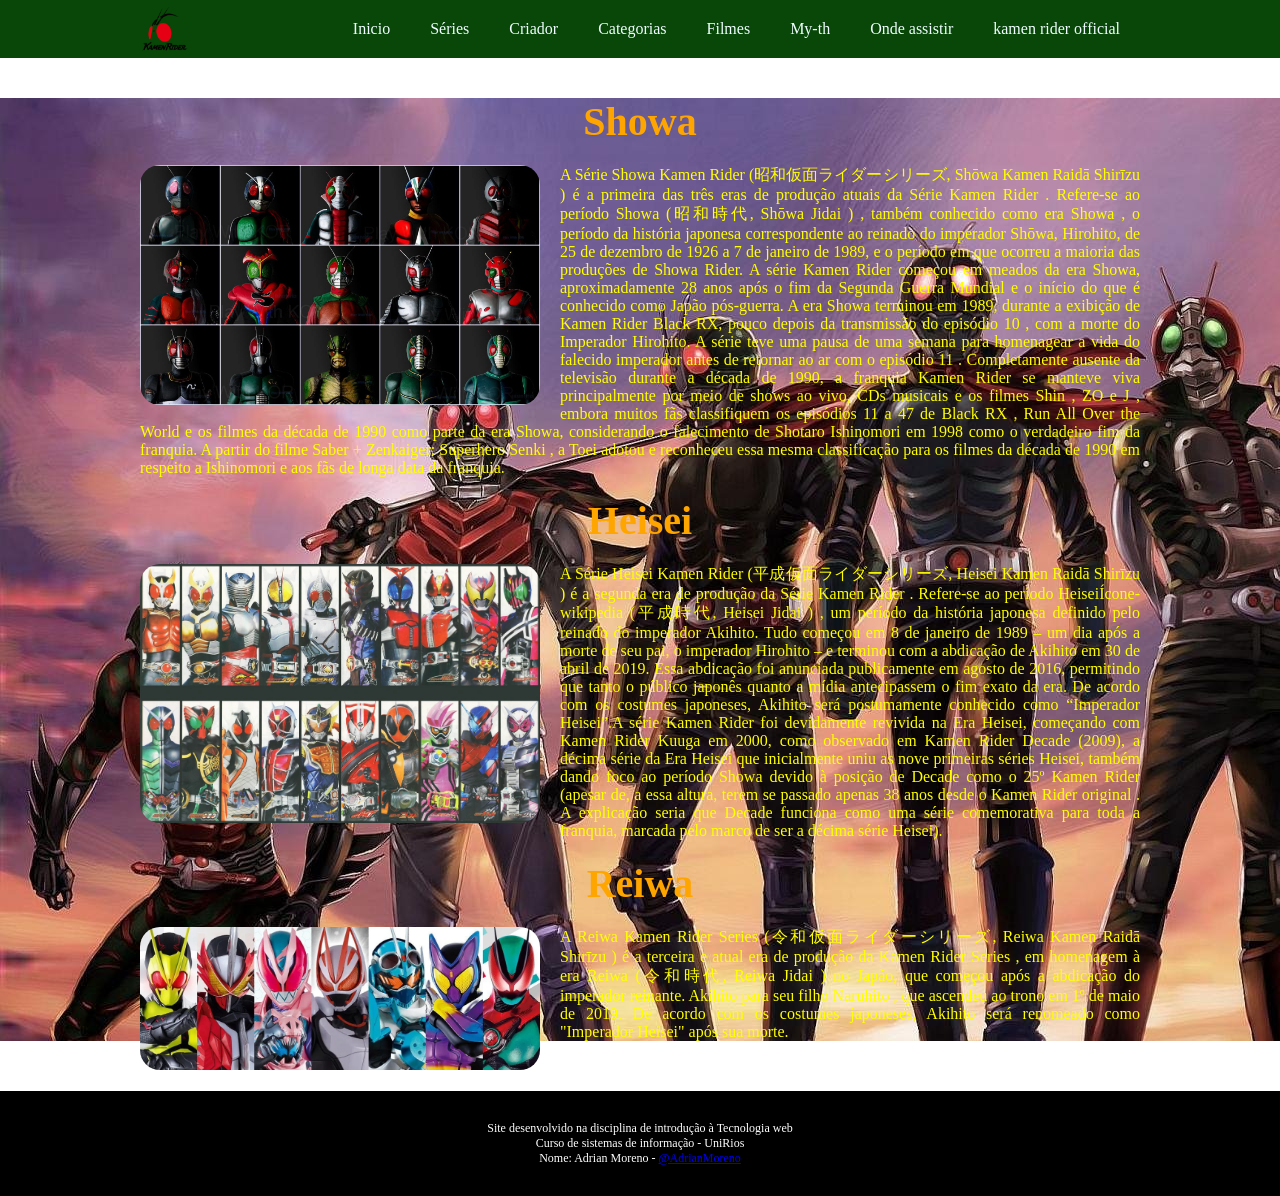
<file: index.html>
<!DOCTYPE html>
<html lang="pt-br">
<head>
    <meta charset="UTF-8">
    <meta name="viewport" content="width=device-width, initial-scale=1.0">
    <title>Rider Club</title>
    <link rel="stylesheet" href="css/style.css">
    <link rel="stylesheet" href="plugins/bxslider.css">
    <link rel="stylesheet" href="plugins/magnific-popup.css">
    <script src="plugins/jquery.min.js"></script>
    <script src="plugins/magnific-popup.js"></script>
    <script src="plugins/bxslider.min.js"></script>
    <script src="plugins/script.js"></script> 
    <link rel="shortcut icon" href="images/Logo2.png">
</head>
<body>
    <header id="cabecalho">
        <div class="container">
            <img id="img1" src="images/Logo2.png" alt="Logo Kamen Rider">
            <nav id="menu">
                <ul>
                    <li><a href="index.html">Inicio</a></li>
                    <li><a href="pages/series.html">Séries</a></li>
                    <li><a href="pages/criador.html">Criador</a></li>
                    <li><a href="pages/categorias.html">Categorias</a></li>
                    <li><a href="pages/filmes.html">Filmes</a></li>
                    <li><a href="pages/my_th.html">My-th</a></li>
                    <li><a href="">Onde assistir</a>
                        <ul class="submenu">
                            <li><a href="https://www.primevideo.com.br" target="_blank">Prime Video</a></li>
                            <li><a href="https://www.youtube.com/@TokuSatoOficial" target="_blank">TokuSatoOficial</a></li>
                            <li><a href="https://www.youtube.com/@toeitokusatsuworldofficial2399/featured" target="_blank">Toei Oficial</a></li>
                        </ul>
                    </li>
                    <li><a href="https://www.kamen-rider-official.com/" target="_blank">kamen rider official</a></li>
                </ul>
            </nav>
        </div>
    </header>
        <main id="main">
            <div class="container historia">
                <h2 class="titulo-secao">Showa</h2>
                <img id="img" src="images/Showa.jpg" alt="Riders Showa">
                <p id="p">A Série Showa Kamen Rider (昭和仮面ライダーシリーズ, Shōwa Kamen Raidā Shirīzu ) é a primeira das três eras de produção atuais da Série Kamen Rider . Refere-se ao período Showa (昭和時代, Shōwa Jidai ) , também conhecido como era Showa , o período da história japonesa correspondente ao reinado do imperador Shōwa, Hirohito, de 25 de dezembro de 1926 a 7 de janeiro de 1989, e o período em que ocorreu a maioria das produções de Showa Rider.

A série Kamen Rider começou em meados da era Showa, aproximadamente 28 anos após o fim da Segunda Guerra Mundial e o início do que é conhecido como Japão pós-guerra. A era Showa terminou em 1989, durante a exibição de Kamen Rider Black RX, pouco depois da transmissão do episódio 10 , com a morte do Imperador Hirohito. A série teve uma pausa de uma semana para homenagear a vida do falecido imperador antes de retornar ao ar com o episódio 11 .

Completamente ausente da televisão durante a década de 1990, a franquia Kamen Rider se manteve viva principalmente por meio de shows ao vivo, CDs musicais e os filmes Shin , ZO e J , embora muitos fãs classifiquem os episódios 11 a 47 de Black RX , Run All Over the World e os filmes da década de 1990 como parte da era Showa, considerando o falecimento de Shotaro Ishinomori em 1998 como o verdadeiro fim da franquia. A partir do filme Saber + Zenkaiger: Superhero Senki , a Toei adotou e reconheceu essa mesma classificação para os filmes da década de 1990 em respeito a Ishinomori e aos fãs de longa data da franquia.</p>
                <h2 class="titulo-secao">Heisei</h2>
                <img id="img" src="images/Heisei2.webp" alt="Riders Heisei">
                <p id="p">A Série Heisei Kamen Rider (平成仮面ライダーシリーズ, Heisei Kamen Raidā Shirīzu ) é a segunda era de produção da Série Kamen Rider . Refere-se ao período HeiseiÍcone-wikipedia (平成時代, Heisei Jidai ) , um período da história japonesa definido pelo reinado do imperador Akihito. Tudo começou em 8 de janeiro de 1989 – um dia após a morte de seu pai, o imperador Hirohito – e terminou com a abdicação de Akihito em 30 de abril de 2019. Essa abdicação foi anunciada publicamente em agosto de 2016, permitindo que tanto o público japonês quanto a mídia antecipassem o fim exato da era. De acordo com os costumes japoneses, Akihito será postumamente conhecido como “Imperador Heisei”.A série Kamen Rider foi devidamente revivida na Era Heisei, começando com Kamen Rider Kuuga em 2000, como observado em Kamen Rider Decade (2009), a décima série da Era Heisei que inicialmente uniu as nove primeiras séries Heisei, também dando foco ao período Showa devido à posição de Decade como o 25º Kamen Rider (apesar de, a essa altura, terem se passado apenas 38 anos desde o Kamen Rider original . A explicação seria que Decade funciona como uma série comemorativa para toda a franquia, marcada pelo marco de ser a décima série Heisei).</p>
                <h2 class="titulo-secao">Reiwa</h2>
                <img id="img" src="images/Reiwa.webp" alt="Riders Reiwa">
                <p id="p">A Reiwa Kamen Rider Series (令和仮面ライダーシリーズ, Reiwa Kamen Raidā Shirīzu ) é a terceira e atual era de produção da Kamen Rider Series , em homenagem à era Reiwa (令和時代, Reiwa Jidai ) no Japão, que começou após a abdicação do imperador reinante. Akihito para seu filho Naruhito , que ascendeu ao trono em 1º de maio de 2019. De acordo com os costumes japoneses, Akihito será renomeado como "Imperador Heisei" após sua morte.</p>
            </div>
        </main>
        <footer id="rodape">
            <span>
                Site desenvolvido na disciplina de introdução à Tecnologia web <br>
                Curso de sistemas de informação - UniRios <br>
                Nome: Adrian Moreno - <a href="https://github.com/adriansousamoreno-lgtm" target="_blank">@AdrianMoreno</a>
            </span>
        </footer>
    
</body>
</html>
</file>
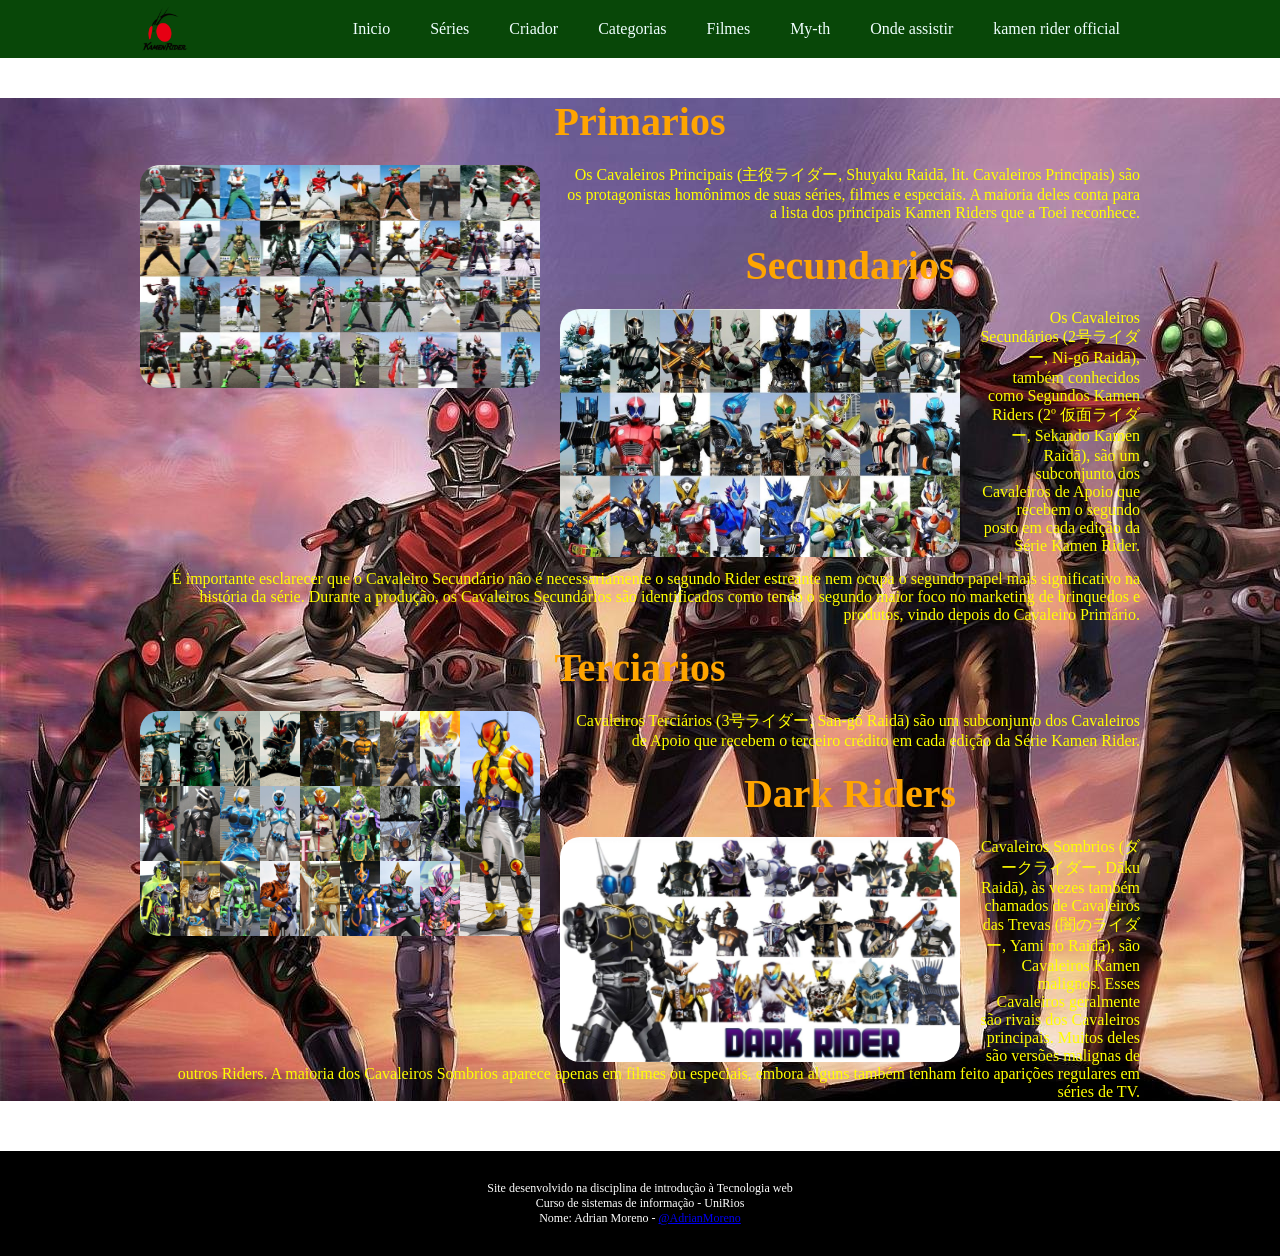
<file: pages/categorias.html>
<!DOCTYPE html>
<html lang="pt-br">
<head>
    <meta charset="UTF-8">
    <meta name="viewport" content="width=device-width, initial-scale=1.0">
    <title>Rider Club</title>
    <link rel="stylesheet" href="../css/style.css">
    <link rel="stylesheet" href="../plugins/bxslider.css">
    <link rel="stylesheet" href="../plugins/magnific-popup.css">
    <script src="../plugins/jquery.min.js"></script>
    <script src="../plugins/magnific-popup.js"></script>
    <script src="../plugins/bxslider.min.js"></script>
    <script src="../plugins/script.js"></script> 
    <link rel="shortcut icon" href="../images/Logo2.png">
</head>
<body>
    <header id="cabecalho">
        <div class="container">
            <img id="img1" src="../images/Logo2.png" alt="Logo Kamen Rider">
            <nav id="menu">
                <ul>
                    <li><a href="../index.html">Inicio</a></li>
                    <li><a href="../pages/series.html">Séries</a></li>
                    <li><a href="../pages/criador.html">Criador</a></li>
                    <li><a href="../pages/categorias.html">Categorias</a></li>
                    <li><a href="../pages/filmes.html">Filmes</a></li>
                    <li><a href="../pages/my_th.html">My-th</a></li>
                    <li><a href="">Onde assistir</a>
                        <ul class="submenu">
                            <li><a href="https://www.primevideo.com.br" target="_blank">Prime Video</a></li>
                            <li><a href="https://www.youtube.com/@TokuSatoOficial" target="_blank">TokuSatoOficial</a></li>
                            <li><a href="https://www.youtube.com/@toeitokusatsuworldofficial2399/featured" target="_blank">Toei Oficial</a></li>
                        </ul>
                    </li>
                    <li><a href="https://www.kamen-rider-official.com/" target="_blank">kamen rider official</a></li>
                </ul>
            </nav>
        </div>
    </header>
        <main id="main">
            <div class="container historia">
                <div id="block">
                    <h2 class="titulo-secao">Primarios</h2>
                <img id="img" src="../images/primarios.JPGE.jpg" alt="Riders primarios">
                <p id="p">Os Cavaleiros Principais (主役ライダー, Shuyaku Raidā, lit. Cavaleiros Principais) são os protagonistas homônimos de suas séries, filmes e especiais. A maioria deles conta para a lista dos principais Kamen Riders que a Toei reconhece.</p>
                </div>
                <div id="block">
                    <h2 class="titulo-secao">Secundarios</h2>
                <img id="img" src="../images/secundarios.JPEG" alt="Riders secundarios">
                <p id="p">Os Cavaleiros Secundários (2号ライダー, Ni-gō Raidā), também conhecidos como Segundos Kamen Riders (2º 仮面ライダー, Sekando Kamen Raidā), são um subconjunto dos Cavaleiros de Apoio que recebem o segundo posto em cada edição da Série Kamen Rider.</p>
                <p id="p">É importante esclarecer que o Cavaleiro Secundário não é necessariamente o segundo Rider estreante nem ocupa o segundo papel mais significativo na história da série. Durante a produção, os Cavaleiros Secundários são identificados como tendo o segundo maior foco no marketing de brinquedos e produtos, vindo depois do Cavaleiro Primário.</p>
                </div>
                <div id="block">
                    <h2 class="titulo-secao">Terciarios</h2>
                    <img src="../images/terciarios.JPEG" alt="Riders terciarios">
                    <p id="p">Cavaleiros Terciários (3号ライダー, San-gō Raidā) são um subconjunto dos Cavaleiros de Apoio que recebem o terceiro crédito em cada edição da Série Kamen Rider.</p>
                </div>
                <div id="block">
                    <h2 class="titulo-secao">Dark Riders</h2>
                    <img src="../images/dark.JPEG" alt="Dark Riders">
                    <p id="p">Cavaleiros Sombrios (ダークライダー, Dāku Raidā), às vezes também chamados de Cavaleiros das Trevas (闇のライダー, Yami no Raidā), são Cavaleiros Kamen malignos. Esses Cavaleiros geralmente são rivais dos Cavaleiros principais. Muitos deles são versões malignas de outros Riders. A maioria dos Cavaleiros Sombrios aparece apenas em filmes ou especiais, embora alguns também tenham feito aparições regulares em séries de TV.</p>
                </div>     
            </div>
        </main>
        <footer id="rodape">
            <span>
                Site desenvolvido na disciplina de introdução à Tecnologia web <br>
                Curso de sistemas de informação - UniRios <br>
                Nome: Adrian Moreno - <a href="https://github.com/adriansousamoreno-lgtm" target="_blank">@AdrianMoreno</a>
            </span>
        </footer>
    
</body>
</html>
</file>
<file: css/style.css>
*{
    margin: 0;
    padding: 0;
    box-sizing: border-box;
}

.container {
    max-width: 1000px;
    margin: 0 auto;
}

#cabecalho {
    background-color: rgb(8, 71, 8);
    margin-bottom: 40px;
}

#cabecalho img {
    width: 50px;
}

#cabecalho #menu ul {
    display: flex;
}

#cabecalho .container {
    display: flex;
    justify-content: space-between;
    align-items: center;
}

#cabecalho #menu a {
    color: azure;
    text-decoration: none;
    display: block;
    padding: 20px;
    transition: all 0.5s linear;
}

#cabecalho #menu a:hover {
    background-color: red;
}

#cabecalho #menu ul li {
    list-style: none;
    position: relative;
}

#cabecalho #menu ul li:hover .submenu {
    display: block;
}

#cabecalho #menu .submenu {
    display: none;
    position: absolute;
    z-index: 1;
    background-color: green;
}

#cabecalho #menu .submenu a {
    border: #444 1px solid;
    padding: 10px;
}

.titulo-secao {
    text-align: center;
    font-size: 40px;
    margin-bottom: 20px;
    margin-top: 20px;
    color: orange;
}

.titulo-secao2 {
    text-align: center;
    font-size: 40px;
    margin-bottom: 20px;
    margin-top: 20px;
    color: red;
}

.historia img {
    width: 400px;
    border-radius: 20px;
    float: left;
    margin-right: 20px;
}

#main {
    background-image: url(../images/Fundo2.jpg);
}

#p {
    color: yellow;
}

.historia p {
    text-align: justify;
    margin-bottom: 15px;
}

#galeria {
    display: grid;
    grid-template-columns: 1fr 1fr 1fr 1fr 1fr;
    gap: 20px;
}

#poster {
    width: 200px;
}

#img2 {
    width: 350px;
}

#block p {
    display: block;
    text-align: right;

}

#rodape {
    background-color: black;
    padding: 30px;
    text-align: center;
    color: #fff;
    font-size: 12px;
    margin-top: 50px;
}
</file>
<file: plugins/bxslider.css>
/** VARIABLES
===================================*/
/** RESET AND LAYOUT
===================================*/
.bx-wrapper {
  position: relative;
  margin-bottom: 60px;
  padding: 0;
  *zoom: 1;
  -ms-touch-action: pan-y;
  touch-action: pan-y;
}
.bx-wrapper img {
  max-width: 100%;
  display: block;
}
.bxslider {
  margin: 0;
  padding: 0;
}
ul.bxslider {
  list-style: none;
}
.bx-viewport {
  /*fix other elements on the page moving (on Chrome)*/
  -webkit-transform: translatez(0);
}
/** THEME
===================================*/
.bx-wrapper {
  -moz-box-shadow: 0 0 5px #ccc;
  -webkit-box-shadow: 0 0 5px #ccc;
  box-shadow: 0 0 5px #ccc;
  border: 5px solid #fff;
  background: #fff;
}
.bx-wrapper .bx-pager,
.bx-wrapper .bx-controls-auto {
  position: absolute;
  bottom: -30px;
  width: 100%;
}
/* LOADER */
.bx-wrapper .bx-loading {
  min-height: 50px;
  background: url('images/bx_loader.gif') center center no-repeat #ffffff;
  height: 100%;
  width: 100%;
  position: absolute;
  top: 0;
  left: 0;
  z-index: 2000;
}
/* PAGER */
.bx-wrapper .bx-pager {
  text-align: center;
  font-size: .85em;
  font-family: Arial;
  font-weight: bold;
  color: #666;
  padding-top: 20px;
}
.bx-wrapper .bx-pager.bx-default-pager a {
  background: #666;
  text-indent: -9999px;
  display: block;
  width: 10px;
  height: 10px;
  margin: 0 5px;
  outline: 0;
  -moz-border-radius: 5px;
  -webkit-border-radius: 5px;
  border-radius: 5px;
}
.bx-wrapper .bx-pager.bx-default-pager a:hover,
.bx-wrapper .bx-pager.bx-default-pager a.active,
.bx-wrapper .bx-pager.bx-default-pager a:focus {
  background: #000;
}
.bx-wrapper .bx-pager-item,
.bx-wrapper .bx-controls-auto .bx-controls-auto-item {
  display: inline-block;
  vertical-align: bottom;
  *zoom: 1;
  *display: inline;
}
.bx-wrapper .bx-pager-item {
  font-size: 0;
  line-height: 0;
}
/* DIRECTION CONTROLS (NEXT / PREV) */
.bx-wrapper .bx-prev {
  left: 10px;
  background: url('images/controls.png') no-repeat 0 -32px;
}
.bx-wrapper .bx-prev:hover,
.bx-wrapper .bx-prev:focus {
  background-position: 0 0;
}
.bx-wrapper .bx-next {
  right: 10px;
  background: url('images/controls.png') no-repeat -43px -32px;
}
.bx-wrapper .bx-next:hover,
.bx-wrapper .bx-next:focus {
  background-position: -43px 0;
}
.bx-wrapper .bx-controls-direction a {
  position: absolute;
  top: 50%;
  margin-top: -16px;
  outline: 0;
  width: 32px;
  height: 32px;
  text-indent: -9999px;
  z-index: 9999;
}
.bx-wrapper .bx-controls-direction a.disabled {
  display: none;
}
/* AUTO CONTROLS (START / STOP) */
.bx-wrapper .bx-controls-auto {
  text-align: center;
}
.bx-wrapper .bx-controls-auto .bx-start {
  display: block;
  text-indent: -9999px;
  width: 10px;
  height: 11px;
  outline: 0;
  background: url('images/controls.png') -86px -11px no-repeat;
  margin: 0 3px;
}
.bx-wrapper .bx-controls-auto .bx-start:hover,
.bx-wrapper .bx-controls-auto .bx-start.active,
.bx-wrapper .bx-controls-auto .bx-start:focus {
  background-position: -86px 0;
}
.bx-wrapper .bx-controls-auto .bx-stop {
  display: block;
  text-indent: -9999px;
  width: 9px;
  height: 11px;
  outline: 0;
  background: url('images/controls.png') -86px -44px no-repeat;
  margin: 0 3px;
}
.bx-wrapper .bx-controls-auto .bx-stop:hover,
.bx-wrapper .bx-controls-auto .bx-stop.active,
.bx-wrapper .bx-controls-auto .bx-stop:focus {
  background-position: -86px -33px;
}
/* PAGER WITH AUTO-CONTROLS HYBRID LAYOUT */
.bx-wrapper .bx-controls.bx-has-controls-auto.bx-has-pager .bx-pager {
  text-align: left;
  width: 80%;
}
.bx-wrapper .bx-controls.bx-has-controls-auto.bx-has-pager .bx-controls-auto {
  right: 0;
  width: 35px;
}
/* IMAGE CAPTIONS */
.bx-wrapper .bx-caption {
  position: absolute;
  bottom: 0;
  left: 0;
  background: #666;
  background: rgba(80, 80, 80, 0.75);
  width: 100%;
}
.bx-wrapper .bx-caption span {
  color: #fff;
  font-family: Arial;
  display: block;
  font-size: .85em;
  padding: 10px;
}
</file>
